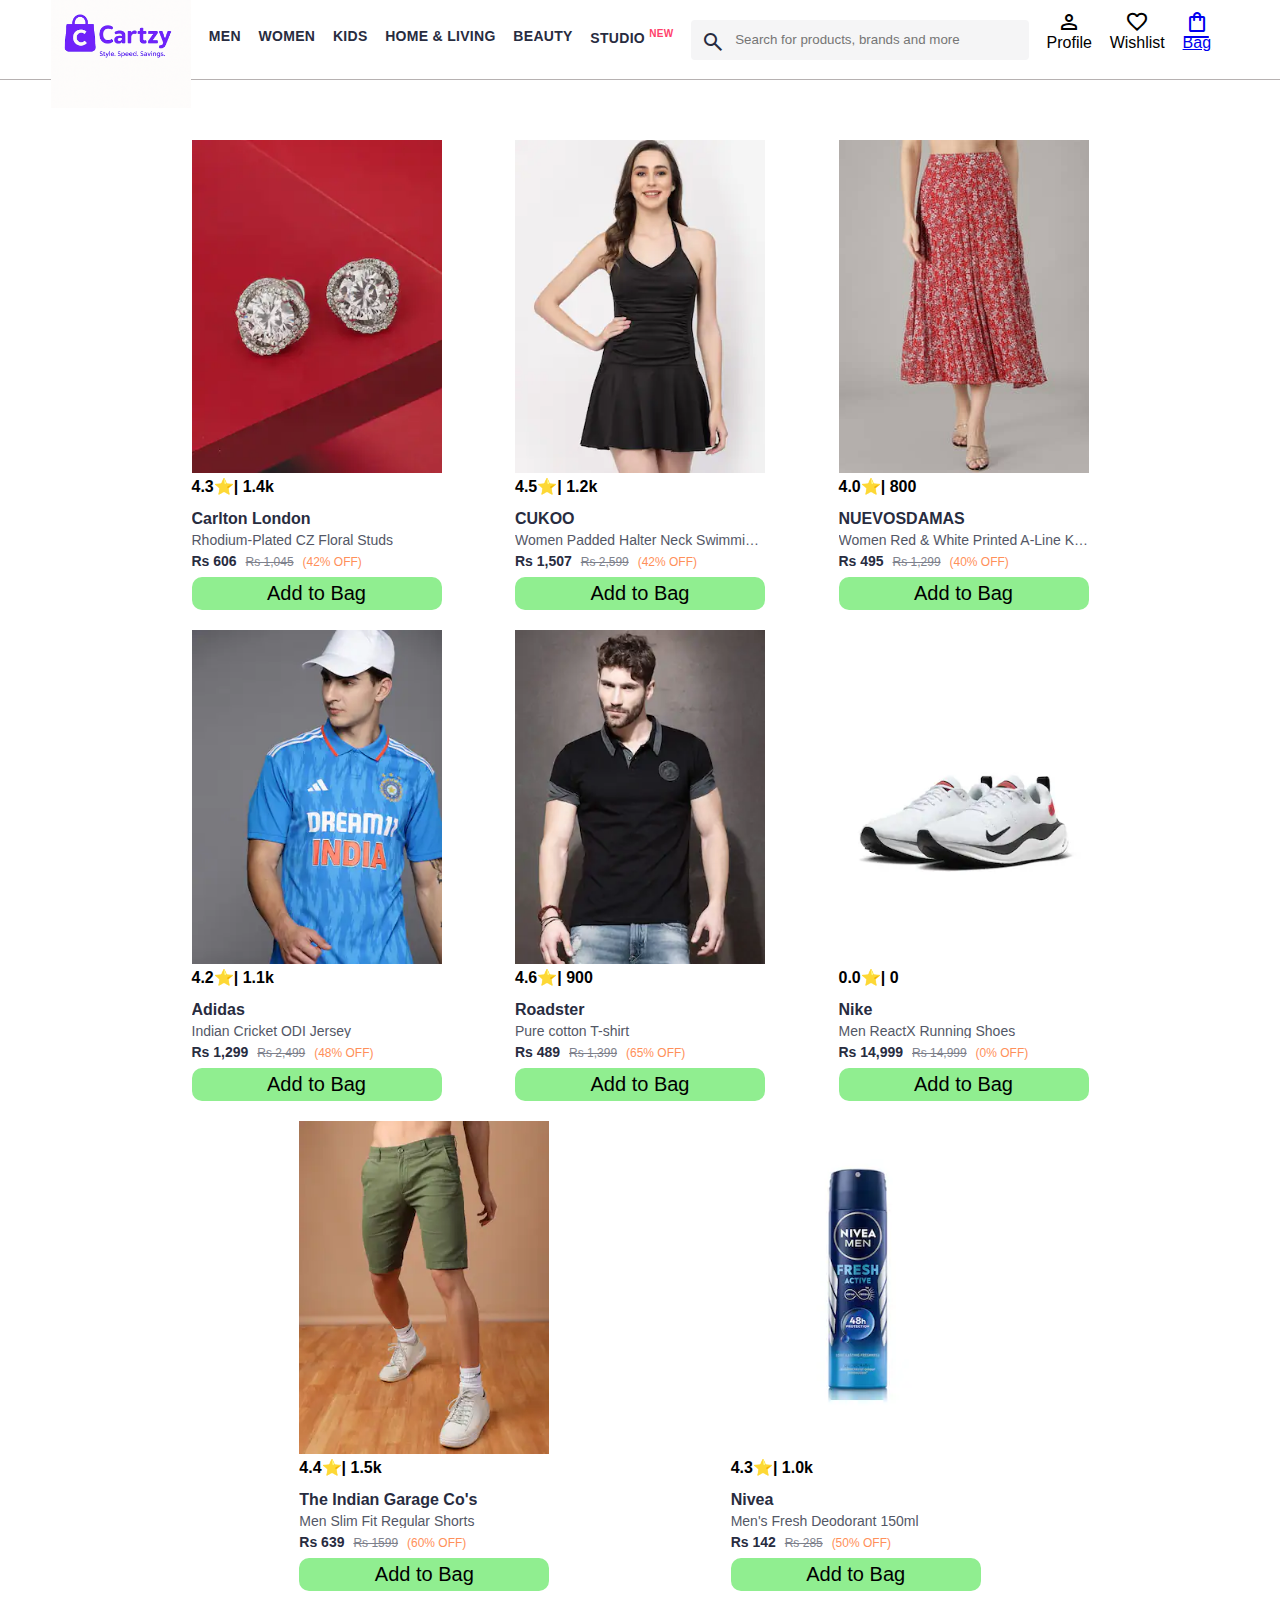
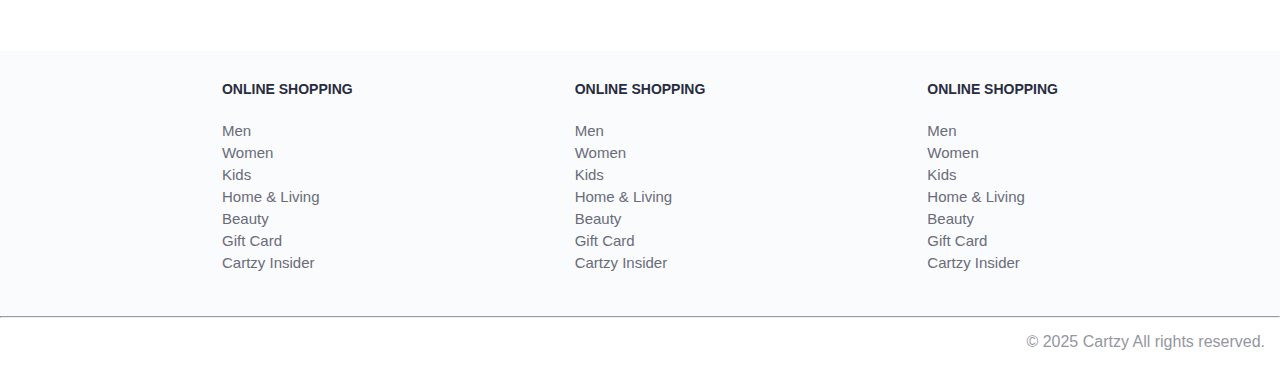
<file: index.html>
<!DOCTYPE html>
<html lang="en">
<head>
    <title>Cartzy</title>
    <link rel="stylesheet" href="css/index.css">
    <link rel="stylesheet" href="https://fonts.googleapis.com/css2?family=Material+Symbols+Outlined:opsz,wght,FILL,GRAD@20..48,100..700,0..1,-50..200" />
</head>
<body>
    <header>
        <div class="logo_container">
            <a href="#"><img class="cartzy_home" src="images/cartzylogo.png" alt="Cartzy Home"></a>
        </div>
        <nav class="nav_bar">
            <a href="#">Men</a>
            <a href="#">Women</a>
            <a href="#">Kids</a>
            <a href="#">Home & Living</a>
            <a href="#">Beauty</a>
            <a href="#">Studio <sup>New</sup></a>
        </nav>
        <div class="search_bar">
            <span class="material-symbols-outlined search_icon">search</span>
            <input class="search_input" placeholder="Search for products, brands and more">
        </div>
        <div class="action_bar">
            <div class="action_container">
                <span class="material-symbols-outlined action_icon">person</span>
                <span class="action_name">Profile</span>
            </div>

            <div class="action_container">
                <span class="material-symbols-outlined action_icon">favorite</span>
                <span class="action_name">Wishlist</span>
            </div>

            <a class="action_container" href="pages/bag.html">
                <span class="material-symbols-outlined action_icon">shopping_bag</span>
                <span class="action_name">Bag</span>
                <span class="bag-item-count"></span>
            </a>
        </div>
    </header>
    <main>
        <div class="full-container">
            <div class="item-container">
                <img class="item-image" src="images/1.jpg" alt="Product Image">
                <div class="rating">
                4.5⭐ | 1.4k
                </div>
                <div class="company-name">Carlton London</div>
                <div class="item-name">Rhodium-Plated CZ Floral Studs</div>
                <div class="price-container">
                    <span class="current-price">Rs 606</span>
                    <span class="original-price">Rs 1,045</span>
                    <span class="discount-percentage">(42% OFF)</span>
            </div>
            <button class="add-to-cart">Add to Bag</button>
        </div>
        </div>
    </main>
    <footer>
        <div class="footer_container">
            <div class="footer_column">
                <h3>ONLINE SHOPPING</h3>

                <a href="#">Men</a>
                <a href="#">Women</a>
                <a href="#">Kids</a>
                <a href="#">Home & Living</a>
                <a href="#">Beauty</a>
                <a href="#">Gift Card</a>
                <a href="#">Cartzy Insider</a>
            </div>

            <div class="footer_column">
                <h3>ONLINE SHOPPING</h3>

                <a href="#">Men</a>
                <a href="#">Women</a>
                <a href="#">Kids</a>
                <a href="#">Home & Living</a>
                <a href="#">Beauty</a>
                <a href="#">Gift Card</a>
                <a href="#">Cartzy Insider</a>
            </div>

            <div class="footer_column">
                <h3>ONLINE SHOPPING</h3>

                <a href="#">Men</a>
                <a href="#">Women</a>
                <a href="#">Kids</a>
                <a href="#">Home & Living</a>
                <a href="#">Beauty</a>
                <a href="#">Gift Card</a>
                <a href="#">Cartzy Insider</a>
            </div>
        </div>
        <hr>

        <div class="copyright">
            © 2025 Cartzy All rights reserved.
        </div>
    </footer>
    <script src="scripts/index.js"></script>
</body>
</html>
</file>
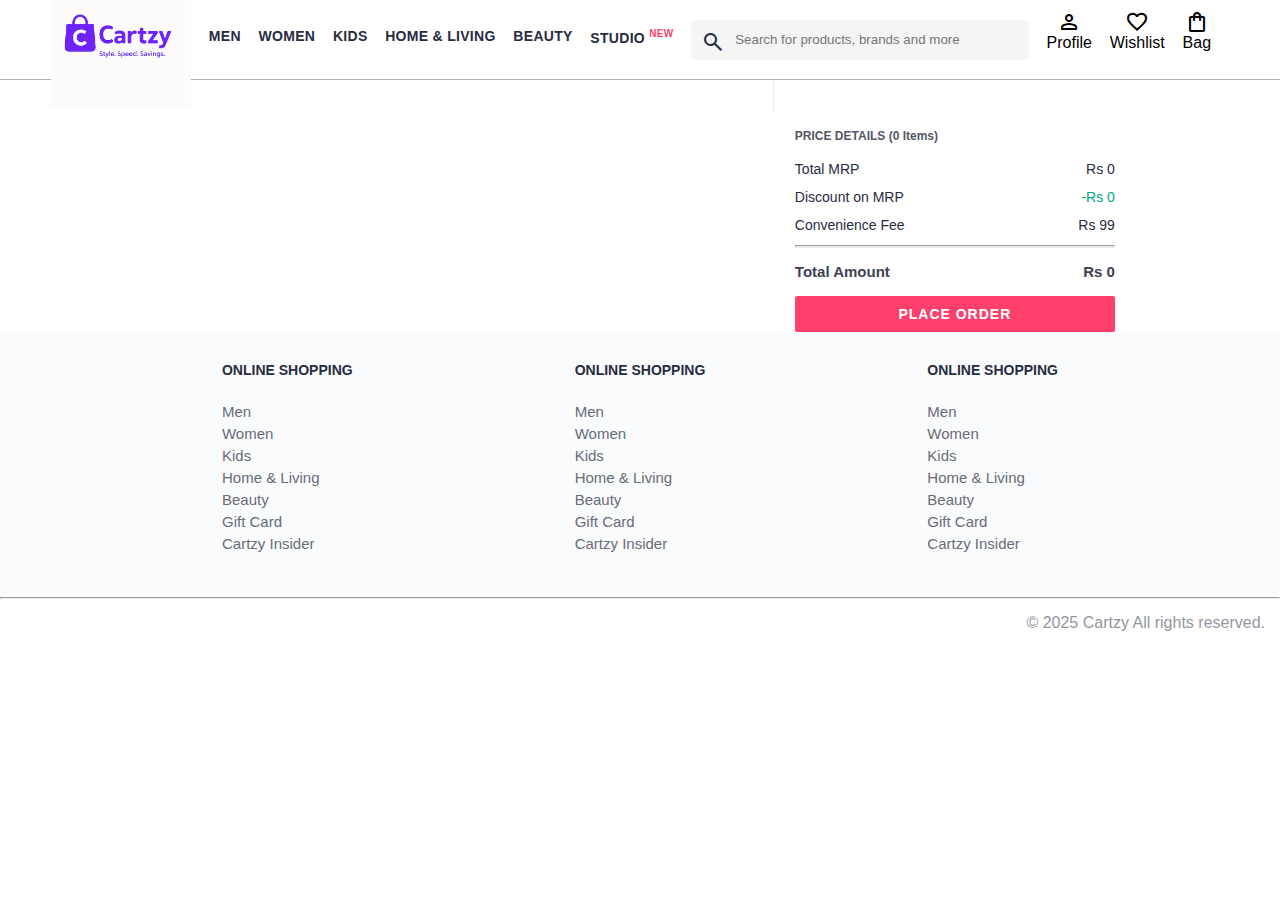
<file: pages/bag.html>
<!DOCTYPE html>
<html lang="en">
<head>
    <title>Cartzy</title>
    <link rel="stylesheet" href="../css/index.css">
    <link rel="stylesheet" href="../css/bag.css">
    <link rel="stylesheet" href="https://fonts.googleapis.com/css2?family=Material+Symbols+Outlined:opsz,wght,FILL,GRAD@20..48,100..700,0..1,-50..200" />
</head>
<body>
    <header>
        <div class="logo_container">
            <a href="#"><img class="cartzy_home" src="../images/cartzylogo.png" alt="Cartzy Home"></a>
        </div>
        <nav class="nav_bar">
            <a href="#">Men</a>
            <a href="#">Women</a>
            <a href="#">Kids</a>
            <a href="#">Home & Living</a>
            <a href="#">Beauty</a>
            <a href="#">Studio <sup>New</sup></a>
        </nav>
        <div class="search_bar">
            <span class="material-symbols-outlined search_icon">search</span>
            <input class="search_input" placeholder="Search for products, brands and more">
        </div>
        <div class="action_bar">
            <div class="action_container">
                <span class="material-symbols-outlined action_icon">person</span>
                <span class="action_name">Profile</span>
            </div>

            <div class="action_container">
                <span class="material-symbols-outlined action_icon">favorite</span>
                <span class="action_name">Wishlist</span>
            </div>

            <div class="action_container">
                <span class="material-symbols-outlined action_icon">shopping_bag</span>
                <span class="action_name">Bag</span>
                <span class="bag-item-count">0</span>
            </div>
        </div>
    </header>
<main>
  <div class="bag-page">
   
    <div class="bag-items-container">

      <div class="bag-item-container">
        <div class="item-left-part">

          <img class="bag-item-img" src="../images/4.jpg" alt="Product Image">
        </div>
        <div class="item-right-part">
          <div class="company">ADIDAS</div>
          <div class="item-name">Men Printed Polo Collar Indian Cricket ODI Jersey</div>
          <div class="price-container">
            <span class="current-price">Rs 999</span>
            <span class="original-price">Rs 999</span>
            <span class="discount-percentage">(0% OFF)</span>
          </div>
          <div class="return-period">
            <span class="return-period-days">14 days</span> return available
          </div>
          <div class="delivery-details">
            Delivery by <span class="delivery-details-days">10 Oct 2025</span>
          </div>
        </div>
        <div class="remove-from-cart">X</div>
      </div>

    </div>

    <div class="bag-summary">
      <div class="bag-details-container">
        <div class="price-header">PRICE DETAILS (<span id="item-count">1</span> Items)</div>
        <div class="price-item">
          <span class="price-item-tag">Total MRP</span>
          <span class="price-item-value" id="total-mrp">Rs 999</span>
        </div>
        <div class="price-item">
          <span class="price-item-tag">Discount on MRP</span>
          <span class="price-item-value priceDetail-base-discount" id="total-discount">-Rs 0</span>
        </div>
        <div class="price-item">
          <span class="price-item-tag">Convenience Fee</span>
          <span class="price-item-value">Rs 99</span>
        </div>
        <hr>
        <div class="price-footer">
          <span class="price-item-tag">Total Amount</span>
          <span class="price-item-value" id="final-amount">Rs 1098</span>
        </div>
      </div>
      <button class="btn-place-order">
        <div class="css-xjhrni">PLACE ORDER</div>
      </button>
    </div>

  </div>
</main>


    <footer>
        <div class="footer_container">
            <div class="footer_column">
                <h3>ONLINE SHOPPING</h3>
                <a href="#">Men</a>
                <a href="#">Women</a>
                <a href="#">Kids</a>
                <a href="#">Home & Living</a>
                <a href="#">Beauty</a>
                <a href="#">Gift Card</a>
                <a href="#">Cartzy Insider</a>
            </div>

            <div class="footer_column">
                <h3>ONLINE SHOPPING</h3>
                <a href="#">Men</a>
                <a href="#">Women</a>
                <a href="#">Kids</a>
                <a href="#">Home & Living</a>
                <a href="#">Beauty</a>
                <a href="#">Gift Card</a>
                <a href="#">Cartzy Insider</a>
            </div>

            <div class="footer_column">
                <h3>ONLINE SHOPPING</h3>
                <a href="#">Men</a>
                <a href="#">Women</a>
                <a href="#">Kids</a>
                <a href="#">Home & Living</a>
                <a href="#">Beauty</a>
                <a href="#">Gift Card</a>
                <a href="#">Cartzy Insider</a>
            </div>
        </div>
        <hr>
        <div class="copyright">
            © 2025 Cartzy All rights reserved.
        </div>
    </footer>

    
    <script src="../pages/bag.js"></script>
</body>
</html>
</file>
<file: css/index.css>
* {
    margin: 0;
    padding: 0;
    font-family: Assistant,-apple-system,BlinkMacSystemFont,Segoe UI,Roboto,Helvetica,Arial,sans-serif;
    box-sizing: border-box;
}
header {
    display: flex;
    background-color: #ffffff;
    height: 80px;
    justify-content: space-between;
    align-items: center;
    border-bottom: 1px solid #b6b1b1;
}
.cartzy_home {
    height: 140px;
}
.logo_container {
    margin-left: 4%;
}
.action_bar {
    margin-right: 4%;
}
.nav_bar {
    display: flex;
    min-width: 500px;
    justify-content: space-evenly;
}
.nav_bar a {
    font-size: 14px;
    letter-spacing: .3px;
    color: #282c3f;
    font-weight: 700;
    text-transform: uppercase;
    text-decoration: none;
    padding: 28px 0;
    border-bottom: 5px solid #ffffff;
}
.nav_bar a:hover {
    border-bottom: 4px solid #f54e77;
}

.nav_bar a sup {
    color: #ff3f6c;
    font-size: 10px;
}

.search_bar {
    height: 40px;
    min-width: 200px;
    width: 30%;
    display: flex;
    align-items: center;
}
.search_icon {
    box-sizing: content-box;
    height: 20px;
    padding: 10px;

    background-color: #f5f5f6;
    color: #282c3f;
    font-weight: 300;
    border-radius: 4px 0 0 4px;
}
.search_input {
    color: #696e79;
    background-color: #f5f5f6;
    flex-grow: 1;
    height: 40px;
    border: 0;
    border-radius: 0 4px 4px 0;
}

.action_bar {
    display: flex;
    min-width: 200px;
    justify-content: space-evenly;
}

.action_container {
    display: flex;
    flex-direction: column;
    align-items: center;
}

.banner_container {
    margin: 40px 0;
}
.banner_image {
    width: 100%;
}

.category_heading {
    text-transform: uppercase;
    color: #3e4152;
    letter-spacing: .15em;
    font-size: 1.8em;
    margin: 50px 0 10px 30px;
    max-height: 5em;
    font-weight: 700;
}

.category-items {
    width: 80%;
    margin: 50px 10%;
    display: flex;
    flex-wrap: wrap;
    justify-content: space-evenly;
}

.sale_item {
    width: 250px;
}

.footer_container {
    padding: 30px 0px 40px 0px;
    background: #FAFBFC;
    display: flex;
    justify-content: space-evenly;
}

.footer_column {
    display: flex;
    flex-direction: column;
}

.footer_column h3 {
    color: #282c3f;
    font-size: 14px;
    margin-bottom: 25px;
}

.footer_column a {
    color: #696b79;
    font-size: 15px;
    text-decoration: none;
    padding-bottom: 5px;
}

.copyright {
    color: #94969f;
    text-align: end;
    padding: 15px;
}
.full-container {
    width: 80%;
    margin-left: 10%;
    margin-right: 10%;
    margin-top: 40px;
    margin-bottom: 40px;
    width: 80%;
    margin: 50px 10%;
    display: flex;
    flex-wrap: wrap;
    justify-content: space-evenly;
}
.item-container{
width:250px;
margin: 10px;
}
.item-image{
width: 100%;
}
.rating{
font-size: 16px;
font-weight: 700;
}
.company-name{
    margin-top: 15px;
        font-size: 16px;
    font-weight: 700;
    line-height: 1;
    color: #282c3f;
    margin-bottom: 6px;
    overflow: hidden;
    text-overflow: ellipsis;
    white-space: nowrap;
}


.item-name{
    color: #535766;
    font-size: 14px;
    line-height: 1;
    margin-bottom: 0;
    margin-top: 0;
    overflow: hidden;
    text-overflow: ellipsis;
    white-space: nowrap;
    font-weight: 400;
    display: block;
}


.price-container{
font-size: 14px;
    line-height: 15px;
    color: #282c3f;
    white-space: nowrap;
margin-top: 7px;
}

.current-price{
    font-size: 14px;
    font-weight: 700;
    color: #282c3f;
}
.original-price{
    text-decoration: line-through;
    color: #7e818c;
    font-weight: 400;
    margin-left: 5px;
    font-size: 12px;
}
.discount-percentage{
color: #ff905a;
    font-weight: 400;
    font-size: 12px;
    margin-left: 5px;

}
.add-to-cart{
 background-color: lightgreen;
    border: none;
    padding: 5px 15px;
    border-radius: 10px;
    width: 100%;
    margin-top: 7px;
    font-size: 20px;
    cursor: pointer;
}
.bag-item-count {
    background-color: #f16565;
    white-space: nowrap;
    text-align: center;
    line-height: 18px;
    padding: 0 6px;
    height: 18px;
    position: relative;
    border-radius: 50%;
    font-size: 12px;
    color: #fff;
    left: 13px;
    top: -44px;
    font-weight: 700;
    cursor: pointer;
    visibility: hidden;
}
</file>
<file: css/bag.css>
.bag-items-container {
  display: inline-block;
  width: 64%;
  padding-right: 20px;
  border-right: 1px solid #eaeaec;
  padding-top: 32px;
  color: #282c3f;
  font-size: 13px;
  line-height: 1.42857143;
}

.bag-page {
  width: 75%;
  margin-left: 12.5%;
}

.bag-summary {
  vertical-align: top;
  display: inline-block;
  width: 35%;
  padding: 24px 0 0 16px;
  color: #282c3f;
  font-size: 13px;
  line-height: 1.42857143;
}

.bag-details-container {
  margin-bottom: 16px;
}

.price-header {
  font-size: 12px;
  font-weight: 700;
  margin: 24px 0 16px;
  color: #535766;
}

.price-item {
  margin-bottom: 12px;
  line-height: 16px;
  font-size: 14px;
  color: #282c3f;
}

.price-item-value {
  float: right;
}

.priceDetail-base-discount {
  color: #03a685;
}

.price-footer {
  font-weight: 700;
  font-size: 15px;
  padding-top: 16px;
  border-top: 1px solid #eaeaec;
  color: #3e4152;
  line-height: 16px;
}

.btn-place-order {
  width: 100%;
  letter-spacing: 1px;
  font-size: 14px;
  font-weight: 600;
  border-radius: 2px;
  border-width: 0px;
  padding: 10px 16px;
  background-color: rgb(255, 63, 108);
  color: rgb(255, 255, 255);
  cursor: pointer;
}

.bag-item-container {
  margin-bottom: 8px;
  background: #fff;
  font-size: 14px;
  border: 1px solid #eaeaec;
  border-radius: 4px;
  position: relative;
  padding: 12px 12px 0;
}

.item-left-part {
  position: absolute;
  background: rgb(255, 242, 223);
  height: 148px;
  width: 111px;
}

.item-right-part {
  padding-left: 12px;
  position: relative;
  min-height: 148px;
  margin-left: 111px;
  margin-bottom: 12px;
}

.bag-item-img {
  width: 100%;
}

.return-period {
  display: inline-flex;
  font-size: 14px;
  padding-top: 8px;
}

.return-period-days {
  font-weight: 700;
  margin-right: 4px;
}

.delivery-details {
  margin-top: 5px;
  color: #282c3f;
  font-size: 12px;
  letter-spacing: -.1px;
  margin-bottom: 8px;
  line-height: 15px;
}

.delivery-details-days {
  color: #03a685;
}

.remove-from-cart {
  position: absolute;
  font-size: 25px;
  top: 10px;
  right: 18px;
  width: 14px;
  height: 14px;
  cursor: pointer;
}
</file>
